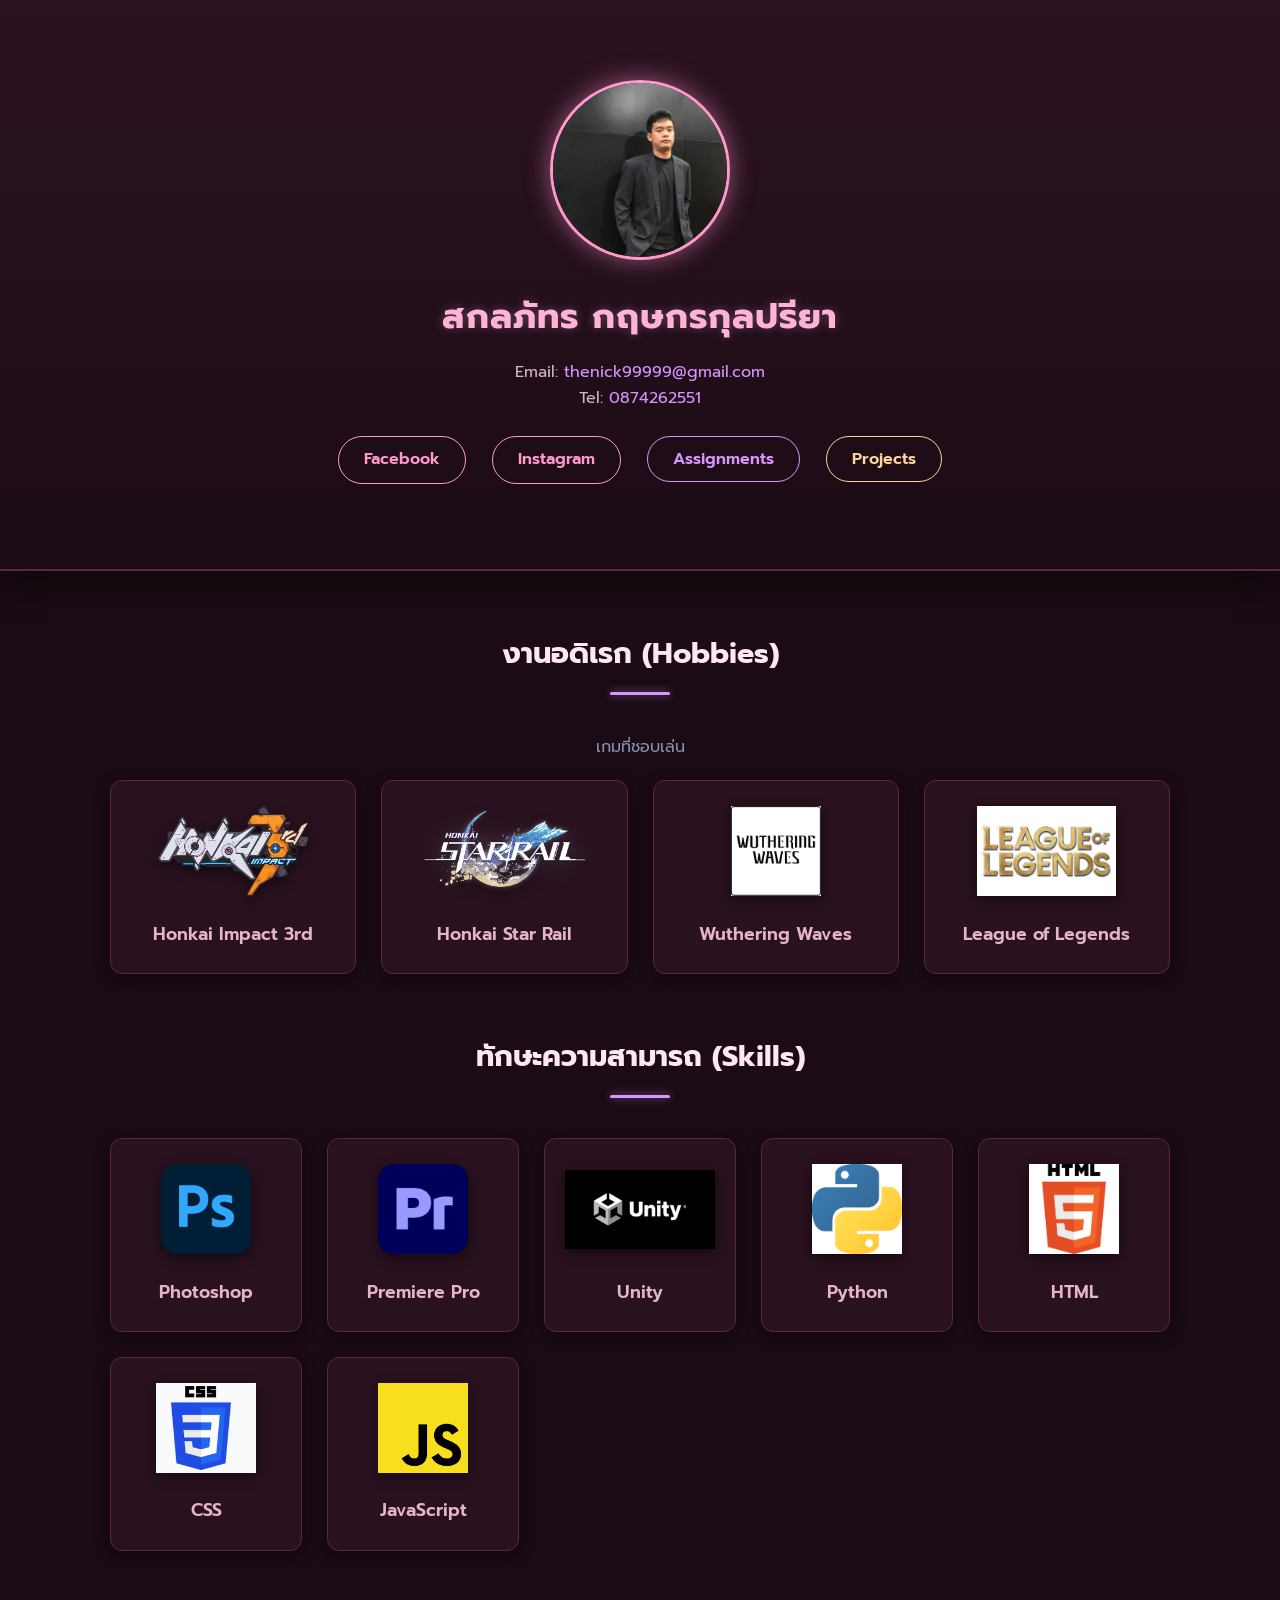
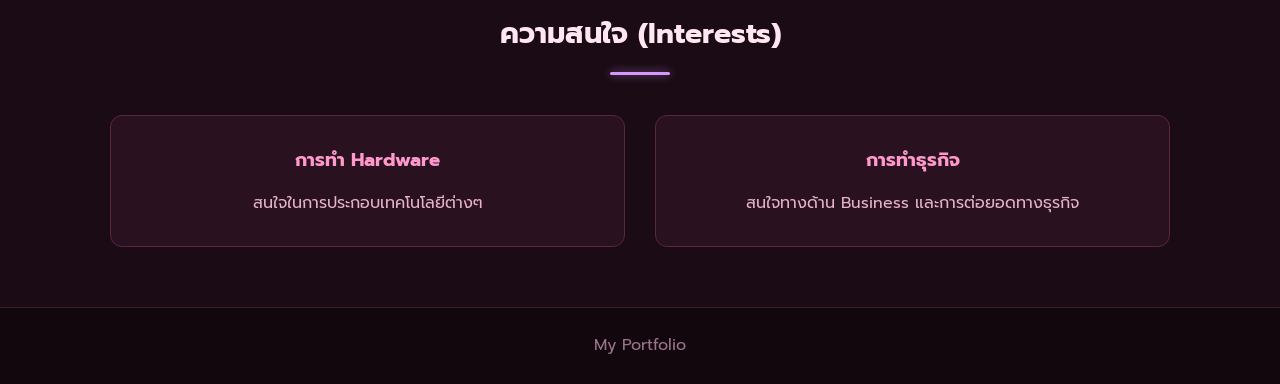
<file: index.html>
<!DOCTYPE html>
<html lang="th">
<head>
    <meta charset="UTF-8">
    <meta name="viewport" content="width=device-width, initial-scale=1.0">
    <title>Portfolio</title>
    <link rel="stylesheet" href="style.css">
    <link href="https://fonts.googleapis.com/css2?family=Prompt:wght@300;400;600&display=swap" rel="stylesheet">
</head>
<body>

    <header>
        <div class="profile-container">
            <img src="pic/profile.jpg" alt="Profile Picture" class="profile-img">
            <h1>สกลภัทร กฤษกรกุลปรียา</h1>
            
            <div class="contact-info">
                <p>Email: <a href="mailto:thenick99999@gmail.com">thenick99999@gmail.com</a></p>
                <p>Tel: <a href="tel:0874262551">0874262551</a></p>
            </div>

            <div class="social-links">
                <a href="https://www.facebook.com/nick.sakonphat" target="_blank" class="btn facebook">Facebook</a>
                <a href="https://www.instagram.com/nick.skp_/" target="_blank" class="btn instagram">Instagram</a>
                <button onclick="goToAssignments()" class="btn assignment-btn">Assignments</button>
                <button onclick="goToProjects()" class="btn project-btn">Projects</button>
            </div>
        </div>
    </header>

    <section class="container">
        <h2>งานอดิเรก (Hobbies)</h2>
        <p style="text-align: center; margin-bottom: 20px; color: #8892b0;">เกมที่ชอบเล่น</p>
        <div class="grid-container">
            <div class="card">
                <img src="pic/mygame/Honkai_Impact_3rd_logo.webp" alt="Honkai Impact 3rd">
                <p>Honkai Impact 3rd</p>
            </div>
            <div class="card">
                <img src="pic/mygame/Honkai_Star_Rail.webp" alt="Honkai Star Rail">
                <p>Honkai Star Rail</p>
            </div>
            <div class="card">
                <img src="pic/mygame/Wuthering Waves.jpg" alt="Wuthering Waves">
                <p>Wuthering Waves</p>
            </div>
            <div class="card">
                <img src="pic/mygame/League of Legends.jpe" alt="League of Legends">
                <p>League of Legends</p>
            </div>
        </div>
    </section>

    <section class="container">
        <h2>ทักษะความสามารถ (Skills)</h2>
        <div class="grid-container">
            <div class="card">
                <img src="pic/myprogram/Photoshop.png" alt="Photoshop">
                <p>Photoshop</p>
            </div>
            <div class="card">
                <img src="pic/myprogram/Adobe_Premiere_Pro.webp" alt="Premiere Pro">
                <p>Premiere Pro</p>
            </div>
            <div class="card">
                <img src="pic/myprogram/Unity.jpg" alt="Unity" onerror="this.style.display='none'">
                <p>Unity</p>
            </div>
            <div class="card">
                <img src="pic/myprogram/Python.png" alt="Python" onerror="this.style.display='none'">
                <p>Python</p>
            </div>
            <div class="card">
                <img src="pic/myprogram/html.png" alt="HTML">
                <p>HTML</p>
            </div>
            <div class="card">
                <img src="pic/myprogram/Css.jpe" alt="CSS">
                <p>CSS</p>
            </div>
            <div class="card">
                <img src="pic/myprogram/JS..webp" alt="JavaScript">
                <p>JavaScript</p>
            </div>
        </div>
    </section>

    <section class="container">
        <h2>ความสนใจ (Interests)</h2>
        <div class="interests-box">
            <div class="interest-item">
                <h3>การทำ Hardware</h3>
                <p>สนใจในการประกอบเทคโนโลยีต่างๆ</p>
            </div>
            <div class="interest-item">
                <h3>การทำธุรกิจ</h3>
                <p>สนใจทางด้าน Business และการต่อยอดทางธุรกิจ</p>
            </div>
        </div>
    </section>

    <footer>
        <p>My Portfolio</p>
    </footer>

    <!-- เรียกใช้ไฟล์ JS -->
    <script src="script.js"></script>
</body>
</html>
</file>
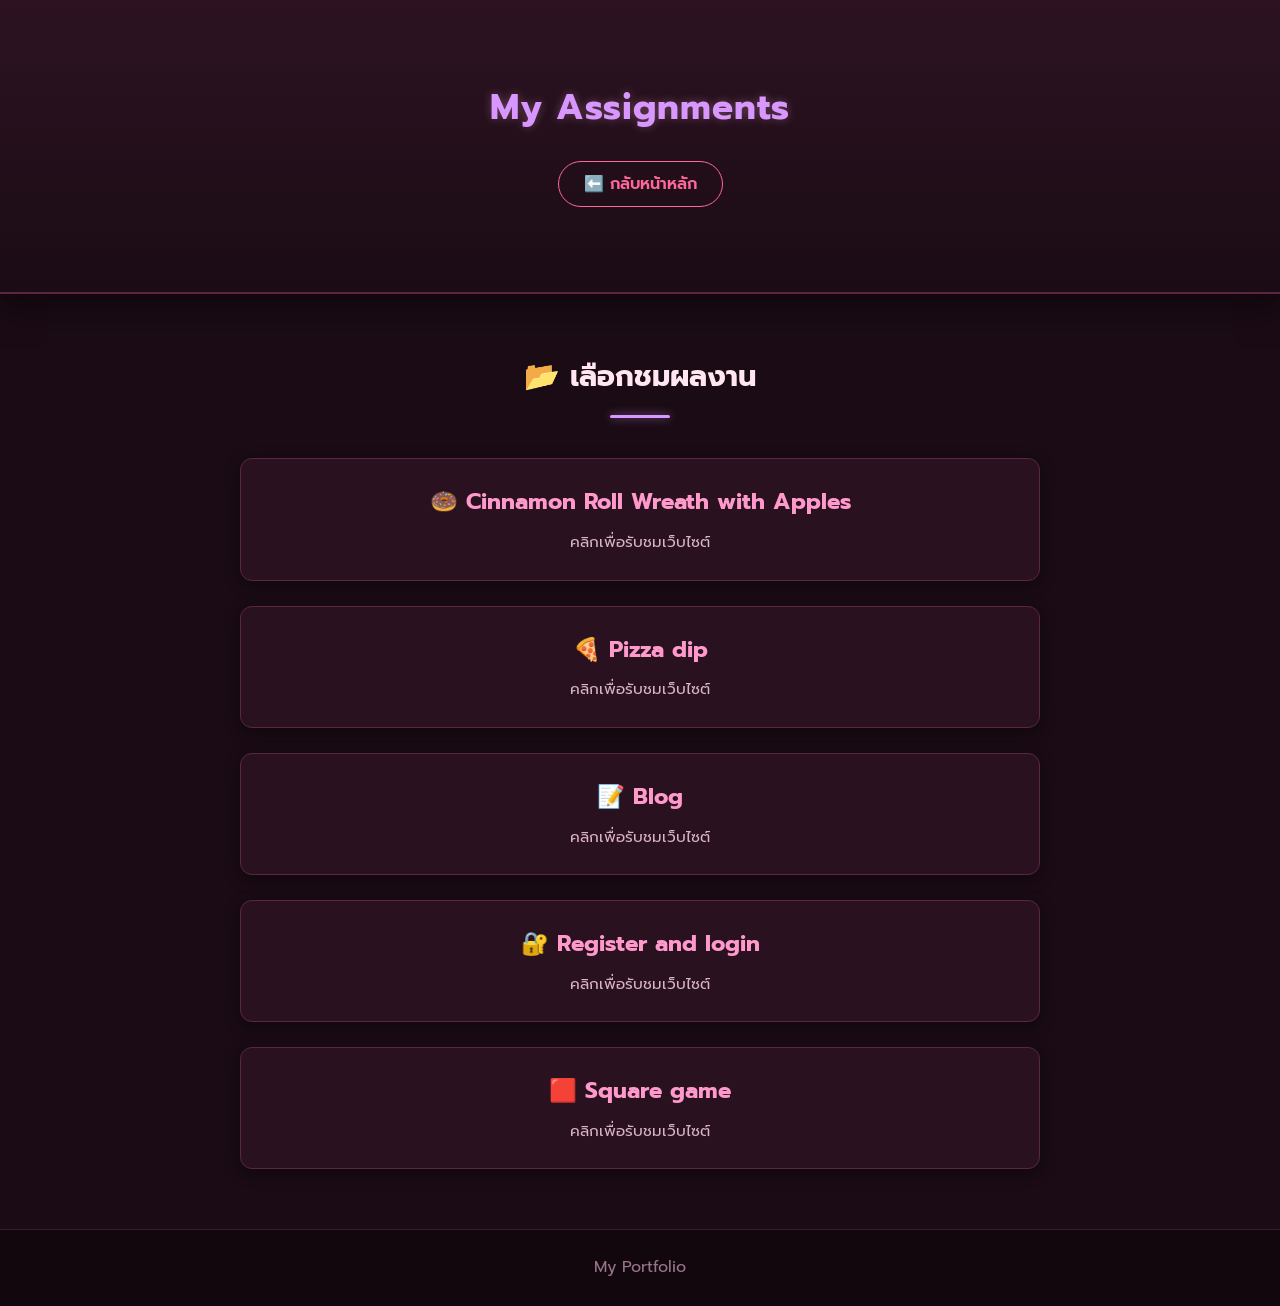
<file: assignment.html>
<!DOCTYPE html>
<html lang="th">
<head>
    <meta charset="UTF-8">
    <meta name="viewport" content="width=device-width, initial-scale=1.0">
    <title>My Assignments</title>
    <link rel="stylesheet" href="style.css">
    <link href="https://fonts.googleapis.com/css2?family=Prompt:wght@300;400;600&display=swap" rel="stylesheet">
</head>
<body>

    <header>
        <div class="profile-container">
            <h1 style="color: #d896ff;">My Assignments</h1>
            <div class="social-links">
                <button onclick="goBackHome()" class="btn back-btn">⬅️ กลับหน้าหลัก</button>
            </div>
        </div>
    </header>

    <section class="container">
        <h2>📂 เลือกชมผลงาน</h2>
        <div class="project-list">
            <a href="https://nickzazaz.github.io/dmt-312-3/" target="_blank" class="project-card link-card">
                <h3>🍩 Cinnamon Roll Wreath with Apples</h3>
                <p>คลิกเพื่อรับชมเว็บไซต์</p>
            </a>
            <a href="https://nickzazaz.github.io/dmt-312-4/" target="_blank" class="project-card link-card">
                <h3>🍕 Pizza dip</h3>
                <p>คลิกเพื่อรับชมเว็บไซต์</p>
            </a>
            <a href="https://nickzazaz.github.io/dmt-312-5/" target="_blank" class="project-card link-card">
                <h3>📝 Blog</h3>
                <p>คลิกเพื่อรับชมเว็บไซต์</p>
            </a>
            <a href="https://nickzazaz.github.io/dmt-312-6/" target="_blank" class="project-card link-card">
                <h3>🔐 Register and login</h3>
                <p>คลิกเพื่อรับชมเว็บไซต์</p>
            </a>
            <a href="https://nickzazaz.github.io/dmt-312-7/" target="_blank" class="project-card link-card">
                <h3>🟥 Square game</h3>
                <p>คลิกเพื่อรับชมเว็บไซต์</p>
            </a>
        </div>
    </section>

    <footer>
        <p>My Portfolio</p>
    </footer>

    <script src="script.js"></script>
</body>
</html>
</file>
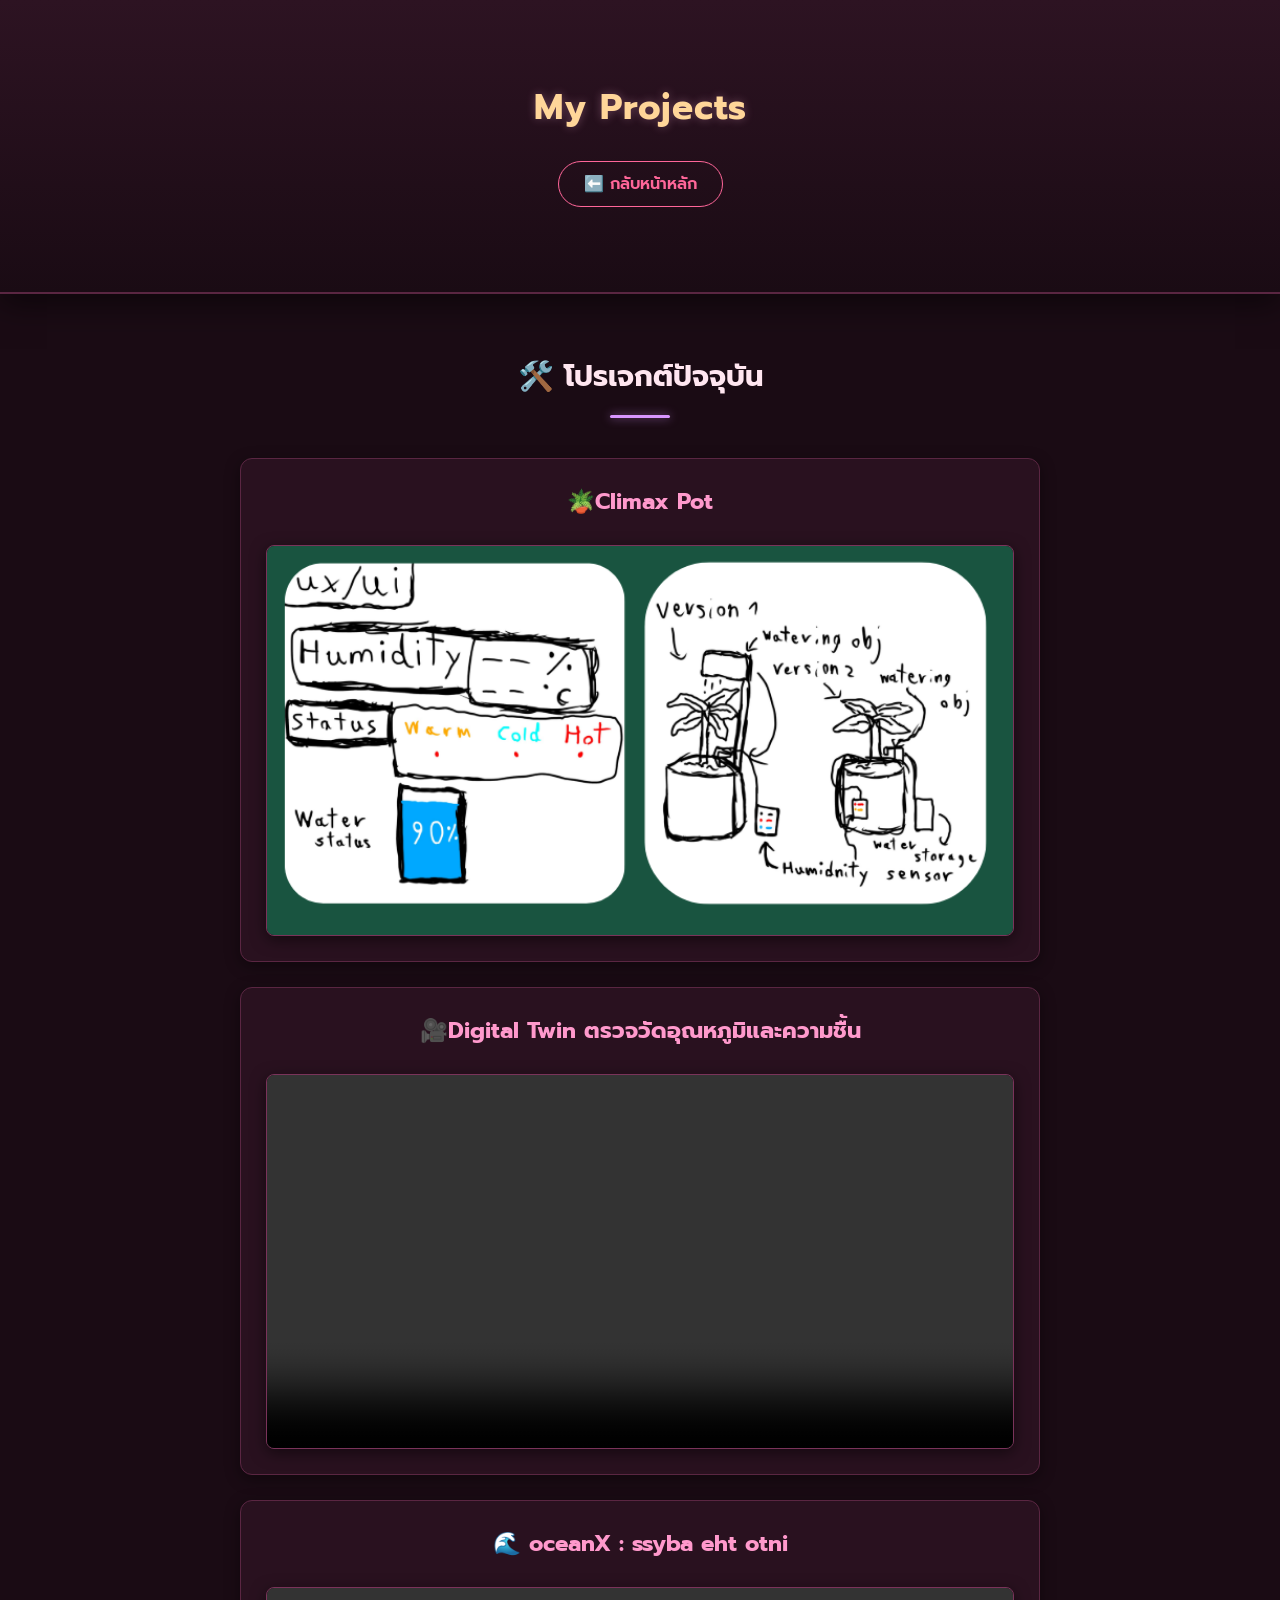
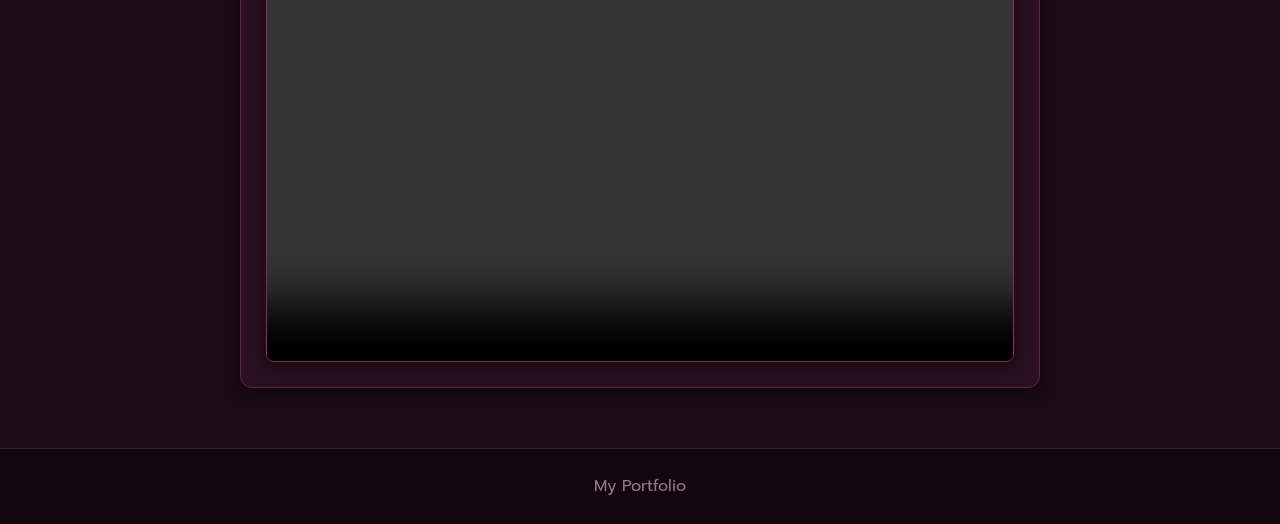
<file: project.html>
<!DOCTYPE html>
<html lang="th">
<head>
    <meta charset="UTF-8">
    <meta name="viewport" content="width=device-width, initial-scale=1.0">
    <title>My Projects</title>
    <link rel="stylesheet" href="style.css">
    <link href="https://fonts.googleapis.com/css2?family=Prompt:wght@300;400;600&display=swap" rel="stylesheet">
</head>
<body>

    <header>
        <div class="profile-container">
            <h1 style="color: #ffd699;">My Projects</h1>
            <div class="social-links">
                <button onclick="goBackHome()" class="btn back-btn">⬅️ กลับหน้าหลัก</button>
            </div>
        </div>
    </header>

    <section class="container">
        <h2>🛠️ โปรเจกต์ปัจจุบัน</h2>
        <div class="project-list">
            
            <div class="project-card">
                <h3>🪴Climax Pot</h3>
                <img src="pic/digital Twin/Climax Pot.png" alt="Climax Pot" class="media-display" onerror="this.style.display='none'">
            </div>

            <div class="project-card">
                <h3>🎥Digital Twin ตรวจวัดอุณหภูมิและความชื้น</h3>
                <video controls class="media-display">
                    <source src="pic/digital Twin/mini-digital-twin.mp4" type="video/mp4">
                </video>
            </div>

            <div class="project-card">
                <h3>🌊 oceanX : ssyba eht otni</h3>
                <video controls class="media-display">
                    <source src="pic/oceanX/ssyba-eht-otni.mp4" type="video/mp4">
            </div>

        </div>
    </section>

    <footer>
        <p>My Portfolio</p>
    </footer>

    <script src="script.js"></script>
</body>
</html>
</file>
<file: style.css>
* {
    box-sizing: border-box;
    margin: 0;
    padding: 0;
    font-family: 'Prompt', sans-serif;
}

body {
    background-color: #1a0b14;
    color: #ffe6f0;
    line-height: 1.6;
}

header {
    background: linear-gradient(180deg, #2d1322 0%, #1a0b14 100%);
    color: #fff;
    padding: 80px 20px;
    text-align: center;
    border-bottom: 2px solid #5a2642;
    box-shadow: 0 10px 30px rgba(0,0,0,0.5);
}

.profile-container {
    max-width: 800px;
    margin: 0 auto;
}

.profile-img {
    width: 180px;
    height: 180px;
    border-radius: 50%;
    object-fit: cover;
    border: 3px solid #ff99cc;
    box-shadow: 0 0 25px rgba(255, 153, 204, 0.5);
    margin-bottom: 20px;
}

h1 {
    font-size: 2.2rem;
    margin-bottom: 5px;
    color: #ffb3d9;
    letter-spacing: 1px;
    text-shadow: 0 0 10px rgba(255, 179, 217, 0.3);
}

header p {
    color: #d9b3c6;
}

.contact-info {
    margin: 15px 0;
    font-size: 1rem;
    color: #d9b3c6;
}

.contact-info a {
    color: #d896ff;
    text-decoration: none;
    transition: color 0.3s, text-shadow 0.3s;
}

.contact-info a:hover {
    color: #ff99cc;
    text-shadow: 0 0 8px rgba(255, 153, 204, 0.6);
}

.social-links {
    margin-top: 20px;
}

.btn {
    display: inline-block;
    padding: 10px 25px;
    margin: 5px 10px;
    border-radius: 30px;
    text-decoration: none;
    font-weight: 600;
    color: #ff99cc;
    background-color: transparent;
    border: 1px solid #ff99cc;
    cursor: pointer;
    font-size: 1rem;
    transition: all 0.3s ease;
}

.btn:hover {
    background-color: rgba(255, 153, 204, 0.15);
    box-shadow: 0 0 20px rgba(255, 153, 204, 0.4);
    transform: translateY(-2px);
}

.project-btn { border-color: #ffd699; color: #ffd699; }
.project-btn:hover { background-color: rgba(255, 214, 153, 0.15); box-shadow: 0 0 20px rgba(255, 214, 153, 0.4); }

.assignment-btn { border-color: #d896ff; color: #d896ff; }
.assignment-btn:hover { background-color: rgba(216, 150, 255, 0.15); box-shadow: 0 0 20px rgba(216, 150, 255, 0.4); }

.back-btn { border-color: #ff6699; color: #ff6699; }
.back-btn:hover { background-color: rgba(255, 102, 153, 0.15); box-shadow: 0 0 20px rgba(255, 102, 153, 0.4); }

.container {
    max-width: 1100px;
    margin: 60px auto;
    padding: 0 20px;
}

h2 {
    text-align: center;
    margin-bottom: 40px;
    font-size: 1.8rem;
    color: #ffe6f0;
    position: relative;
}

h2::after {
    content: '';
    width: 60px;
    height: 3px;
    background-color: #d896ff;
    display: block;
    margin: 15px auto 0;
    border-radius: 2px;
    box-shadow: 0 0 10px rgba(216, 150, 255, 0.6);
}

.grid-container {
    display: grid;
    grid-template-columns: repeat(auto-fit, minmax(180px, 1fr));
    gap: 25px;
    text-align: center;
}

.card {
    background: rgba(45, 19, 34, 0.8);
    padding: 25px 20px;
    border-radius: 12px;
    border: 1px solid #5a2642;
    box-shadow: 0 4px 15px rgba(0,0,0,0.4);
    transition: transform 0.3s ease, box-shadow 0.3s ease, border 0.3s ease;
}

.card:hover {
    transform: translateY(-8px);
    border: 1px solid #ff99cc;
    box-shadow: 0 10px 25px rgba(255, 153, 204, 0.25);
}

.card img {
    max-width: 100%;
    height: 90px;
    object-fit: contain;
    margin-bottom: 15px;
    filter: drop-shadow(0px 4px 6px rgba(0,0,0,0.5));
}

.card p {
    font-weight: 600;
    font-size: 1.1rem;
    color: #e6b3cc;
}

.project-list {
    display: flex;
    flex-direction: column;
    gap: 25px;
    max-width: 800px;
    margin: 0 auto;
}

.project-card {
    background: rgba(45, 19, 34, 0.8);
    padding: 25px;
    border-radius: 12px;
    border: 1px solid #5a2642;
    color: #ffe6f0;
    box-shadow: 0 4px 15px rgba(0,0,0,0.4);
    display: flex;
    flex-direction: column;
    text-align: center;
}

.link-card {
    text-decoration: none;
    transition: transform 0.3s ease, box-shadow 0.3s ease, border 0.3s ease;
}

.link-card:hover {
    transform: translateX(10px);
    border: 1px solid #ff99cc;
    box-shadow: -5px 5px 25px rgba(255, 153, 204, 0.2);
}

.project-card h3 {
    font-size: 1.4rem;
    color: #ff99cc;
    margin-bottom: 10px;
}

.project-card p {
    color: #d9b3c6;
    font-size: 0.95rem;
}

.media-display {
    max-width: 100%;
    height: auto;
    border-radius: 8px;
    margin-top: 15px;
    border: 1px solid #7a335a;
    box-shadow: 0 4px 15px rgba(0,0,0,0.5);
}

.interests-box {
    display: flex;
    justify-content: center;
    gap: 30px;
    flex-wrap: wrap;
}

.interest-item {
    background: rgba(45, 19, 34, 0.8);
    padding: 30px;
    border-radius: 12px;
    border: 1px solid #5a2642;
    flex: 1;
    min-width: 250px;
    text-align: center;
    transition: all 0.3s;
}

.interest-item:hover {
    border-color: #d896ff;
    box-shadow: 0 0 25px rgba(216, 150, 255, 0.2);
}

.interest-item h3 {
    color: #ff99cc;
    margin-bottom: 15px;
}

.interest-item p {
    color: #e6b3cc;
}

footer {
    text-align: center;
    padding: 25px;
    background-color: #13070e;
    border-top: 1px solid #3d1a2d;
    color: #997388;
    margin-top: 60px;
}

@media (max-width: 768px) {
    header { padding: 50px 15px; }
    h1 { font-size: 1.6rem; }
    .profile-img { width: 130px; height: 130px; }
    .grid-container { grid-template-columns: repeat(2, 1fr); gap: 15px; }
    .card img { height: 65px; }
    .link-card:hover { transform: translateY(-5px); }
}
@media (max-width: 480px) {
    .grid-container { grid-template-columns: 1fr; }
    .btn { display: block; margin: 10px auto; max-width: 220px; }
}
</file>
